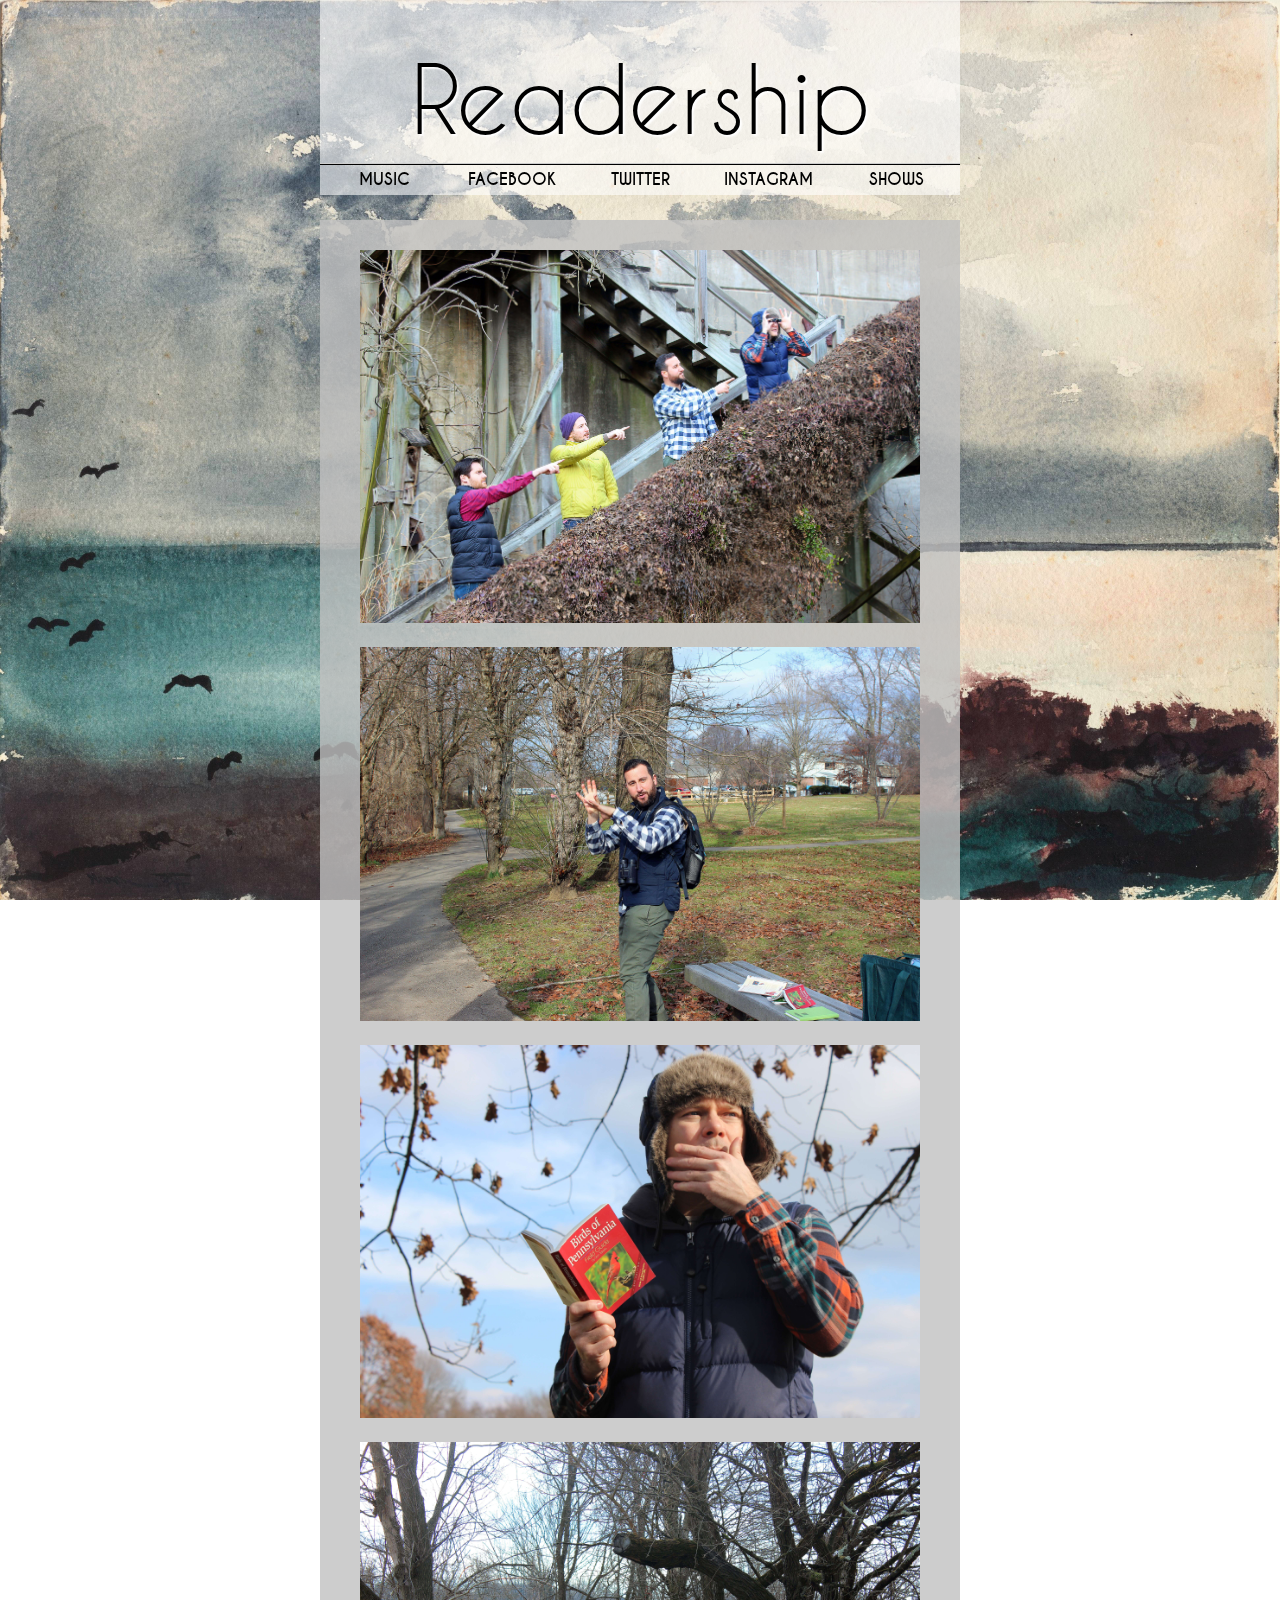
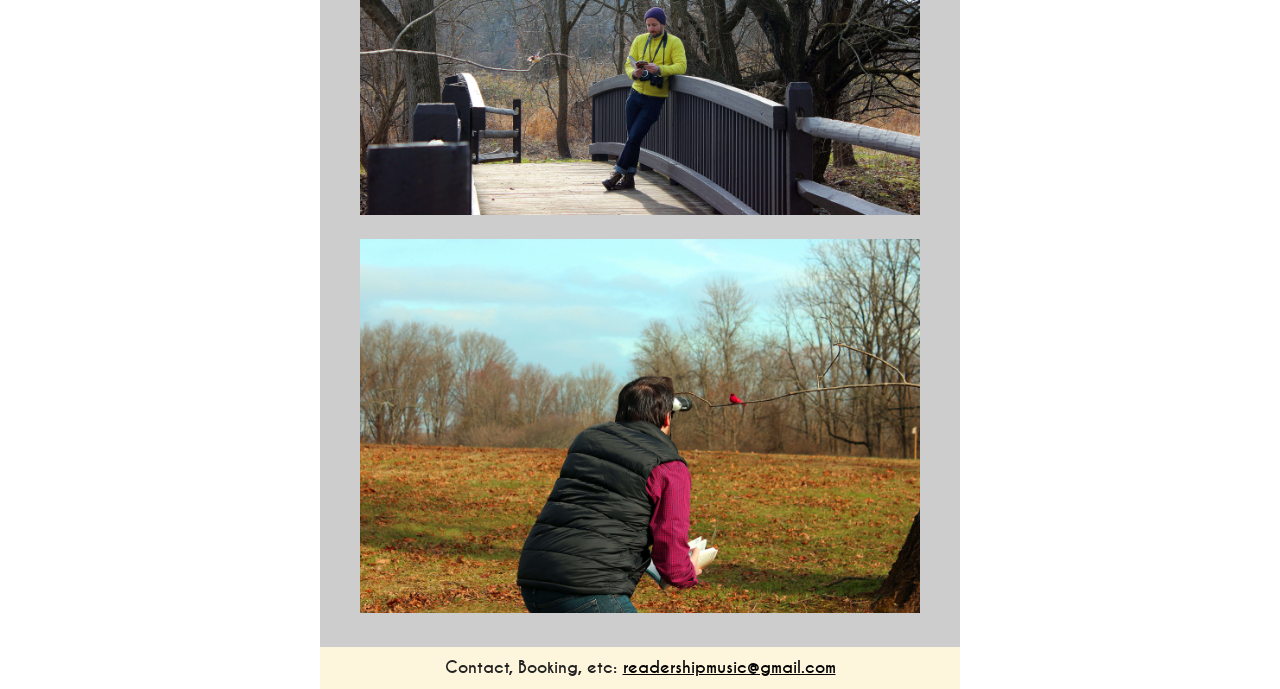
<file: index.html>
<!DOCTYPE html>
<!--[if lt IE 7]><html class="no-js lt-ie9 lt-ie8 lt-ie7"><![endif]-->
<!--[if IE 7]><html class="no-js lt-ie9 lt-ie8"><![endif]-->
<!--[if IE 8]><html class="no-js lt-ie9"><![endif]-->
<!--[if gt IE 8]><!--><html class="no-js"><!--<![endif]-->
  <head>
    <meta charset="utf-8">
    <meta http-equiv="X-UA-Compatible" content="IE=edge,chrome=1">
    <title>Readership</title>
    <meta name="keywords" content="indie pop, indie band, philly, philadelphia, readership, trackjackets, wired to fly">
    <meta name="description" content="We're an indie pop music band.">
    <link rel="shortcut icon" href="img/readership-band-photo-icon.jpg">
    <meta name="viewport" content="width=device-width">
    <link rel="stylesheet" href="css/main.css?v=20190127">
    <!--[if lt IE 9]><script src="js/vendor/modernizr-2.6.2.min.js"></script><![endif]-->
  </head>
  <body>
    <!--[if lt IE 7]><p class="chromeframe">You are using an <strong>outdated</strong> browser. Please <a href="http://browsehappy.com/">upgrade your browser</a> or <a href="http://www.google.com/chromeframe/?redirect=true">activate Google Chrome Frame</a> to improve your experience.</p><![endif]-->

    <div id="main-wrapper">
      <header>
        <h1>Readership</h1>
        <hr>
        <nav>
          <ul>
            <li><a href="http://readership.bandcamp.com/" target="_blank" id="bandcamp">MUSIC</a></li>
            <li><a href="https://www.facebook.com/readershipmusic" target="_blank" id="facebook">FACEBOOK</a></li>
            <li><a href="https://twitter.com/readershipmusic" target="_blank" id="twitter">TWITTER</a></li>
            <li><a href="https://instagram.com/readershipmusic/" target="_blank" id="youtube">INSTAGRAM</a></li>
            <li><a href="http://www.songkick.com/artists/8345943-readership" target="_blank" id="shows">SHOWS</a></li>
          </ul>
        </nav>
      </header>

      <section id="main-body">
        <img src="img/2019/IMG_4964_edit.jpg" width="100%" height="auto" alt="Readership - Band">
        <img src="img/2019/IMG_5126_edit.jpg" width="100%" height="auto" alt="Readership - Matt">
        <img src="img/2019/IMG_5135_Adrian_edit.JPG" width="100%" height="auto" alt="Readership - Adrian">
        <img src="img/2019/IMG_5149_edit.jpg" width="100%" height="auto" title="Sexy Gabe" alt="Readership - Sexy Gabe">
        <img src="img/2019/IMG_5158_edit.jpg" width="100%" height="auto" alt="Readership - Greg">
      </section>

      <footer>
        <p>Contact, Booking, etc: <a href="mailto:readershipmusic@gmail.com">readershipmusic@gmail.com</a></p>
      </footer>
    </div>

    <script src="//ajax.googleapis.com/ajax/libs/jquery/1.9.1/jquery.min.js"></script>
    <script>window.jQuery || document.write('<script src="js/vendor/jquery-1.9.1.min.js"><\/script>')</script>
    <script src="js/plugins.js"></script>
    <script src="js/main.js?v=20190127-1"></script>

    <!-- Google Analytics -->
    <script>
      (function(i,s,o,g,r,a,m){i['GoogleAnalyticsObject']=r;i[r]=i[r]||function(){
      (i[r].q=i[r].q||[]).push(arguments)},i[r].l=1*new Date();a=s.createElement(o),
      m=s.getElementsByTagName(o)[0];a.async=1;a.src=g;m.parentNode.insertBefore(a,m)
      })(window,document,'script','//www.google-analytics.com/analytics.js','ga');
      ga('create', 'UA-56452811-1', 'auto');
      ga('send', 'pageview');
    </script>
  </body>
</html>
</file>
<file: css/main.css>
/*! normalize.css v1.1.1 | MIT License | git.io/normalize */article,aside,details,figcaption,figure,footer,header,hgroup,main,nav,section,summary{display:block}audio,canvas,video{display:inline-block;*display:inline;*zoom:1}audio:not([controls]){display:none;height:0}[hidden]{display:none}html{background:#fff;color:#000;font-size:100%;-webkit-text-size-adjust:100%;-ms-text-size-adjust:100%}html,button,input,select,textarea{font-family:sans-serif}body{margin:0}a:focus{outline:thin dotted}a:active,a:hover{outline:0}h1{font-size:2em;margin:0.67em 0}h2{font-size:1.5em;margin:0.83em 0}h3{font-size:1.17em;margin:1em 0}h4{font-size:1em;margin:1.33em 0}h5{font-size:0.83em;margin:1.67em 0}h6{font-size:0.67em;margin:2.33em 0}abbr[title]{border-bottom:1px dotted}b,strong{font-weight:bold}blockquote{margin:1em 40px}dfn{font-style:italic}hr{-moz-box-sizing:content-box;box-sizing:content-box;height:0}mark{background:#ff0;color:#000}p,pre{margin:1em 0}code,kbd,pre,samp{font-family:monospace, serif;_font-family:'courier new', monospace;font-size:1em}pre{white-space:pre;white-space:pre-wrap;word-wrap:break-word}q{quotes:none}q:before,q:after{content:'';content:none}small{font-size:80%}sub,sup{font-size:75%;line-height:0;position:relative;vertical-align:baseline}sup{top:-0.5em}sub{bottom:-0.25em}dl,menu,ol,ul{margin:1em 0}dd{margin:0 0 0 40px}menu,ol,ul{padding:0 0 0 40px}nav ul,nav ol{list-style:none;list-style-image:none}img{border:0;-ms-interpolation-mode:bicubic}svg:not(:root){overflow:hidden}figure{margin:0}form{margin:0}fieldset{border:1px solid #c0c0c0;margin:0 2px;padding:0.35em 0.625em 0.75em}legend{border:0;padding:0;white-space:normal;*margin-left:-7px}button,input,select,textarea{font-size:100%;margin:0;vertical-align:baseline;*vertical-align:middle}button,input{line-height:normal}button,select{text-transform:none}button,html input[type="button"],input[type="reset"],input[type="submit"]{-webkit-appearance:button;cursor:pointer;*overflow:visible}button[disabled],html input[disabled]{cursor:default}input[type="checkbox"],input[type="radio"]{box-sizing:border-box;padding:0;*height:13px;*width:13px}input[type="search"]{-webkit-appearance:textfield;-moz-box-sizing:content-box;-webkit-box-sizing:content-box;box-sizing:content-box}input[type="search"]::-webkit-search-cancel-button,input[type="search"]::-webkit-search-decoration{-webkit-appearance:none}button::-moz-focus-inner,input::-moz-focus-inner{border:0;padding:0}textarea{overflow:auto;vertical-align:top}table{border-collapse:collapse;border-spacing:0}html,button,input,select,textarea{color:#222}body{font-size:1em;line-height:1.4}::-moz-selection{background:#b3d4fc;text-shadow:none}::selection{background:#b3d4fc;text-shadow:none}hr{display:block;height:1px;border:0;border-top:1px solid #ccc;margin:1em 0;padding:0}img{vertical-align:middle}fieldset{border:0;margin:0;padding:0}textarea{resize:vertical}.chromeframe{margin:0.2em 0;background:#ccc;color:#000;padding:0.2em 0}@font-face{font-family:'caviar_dreamsbold';src:url(../fonts/caviar_dreams_bold-webfont.woff2) format("woff2"),url(../fonts/caviar_dreams_bold-webfont.woff) format("woff");font-weight:normal;font-style:normal}@font-face{font-family:'caviar_dreamsregular';src:url(../fonts/caviardreams-webfont.woff2) format("woff2"),url(../fonts/caviardreams-webfont.woff) format("woff");font-weight:normal;font-style:normal}body{font-family:'caviar_dreamsbold';font-weight:normal;font-style:normal;padding:0;margin:0}#main-wrapper{width:640px;margin:0 auto}a:hover,a:active,a:focus{outline:0}header{padding-top:35px;background:url(../img/header-bg.png) 0 0 repeat;margin-bottom:25px}header h1{font-family:'caviar_dreamsregular';font-size:570%;font-weight:normal;font-style:normal;color:#000;padding:0;margin:0;text-align:center;text-shadow:2px 2px 2px #fff}header hr{margin:0;padding:0;background-color:#000}nav{text-align:center;padding:4px 0;margin:0}nav ul{padding:0;margin:0;width:100%;display:table;table-layout:fixed}nav ul li{display:table-cell;width:auto;text-align:center}nav ul li a{color:#000;text-decoration:none;outline:0}a:hover{text-decoration:underline;color:#e96e22}#main-body{background-color:rgba(192,192,192,0.8);padding:30px 40px 10px;margin:0}#main-body article{border-bottom:1px solid #000;padding-bottom:10px;margin-bottom:20px}#main-body article h2{font-size:20px;padding:0;margin:0;font-weight:normal;font-style:normal}#main-body article h3{font-size:16px;padding:0;margin:0;font-weight:normal;font-style:normal}#main-body article .news-date{font-size:12px;padding:0;margin:0;font-weight:normal;font-style:normal;color:#e96e22}#main-body article p{font-size:14px;font-weight:normal;font-style:normal}#main-body article p:last-of-type{padding:0;margin:0}#main-body article img{display:block;border:none;margin-bottom:8px}img:nth-child(n+1){margin-bottom:24px}article a{color:#000;outline:0}article h2+div{padding-top:8px}article .info{padding:0 0 12px}article .info ol{margin:0;padding:0 0 10px 30px}article figure{padding:0 0 10px 10px;float:right}footer{background:url(../img/body-bg.png) 0 0 repeat;padding:10px 40px;margin:0;text-align:center}footer p{padding:0;margin:0}footer a{color:#000}.backstretch img{top:0 !important}@media only screen and (max-width: 480px){.backstretch img{display:none !important}html{background:url(../img/arcticballoon1.jpg) no-repeat center center fixed;-webkit-background-size:cover;-moz-background-size:cover;-o-background-size:cover;background-size:cover}}.ir{background-color:transparent;border:0;overflow:hidden;*text-indent:-9999px}.ir:before{content:"";display:block;width:0;height:150%}.hidden{display:none !important;visibility:hidden}.visuallyhidden{border:0;clip:rect(0 0 0 0);height:1px;margin:-1px;overflow:hidden;padding:0;position:absolute;width:1px}.visuallyhidden.focusable:active,.visuallyhidden.focusable:focus{clip:auto;height:auto;margin:0;overflow:visible;position:static;width:auto}.invisible{visibility:hidden}.clearfix:before,.clearfix:after{content:" ";display:table}.clearfix:after{clear:both}.clearfix{*zoom:1}@media print{*{background:transparent !important;color:#000 !important;box-shadow:none !important;text-shadow:none !important}a,a:visited{text-decoration:underline}a[href]:after{content:" (" attr(href) ")"}abbr[title]:after{content:" (" attr(title) ")"}.ir a:after,a[href^="javascript:"]:after,a[href^="#"]:after{content:""}pre,blockquote{border:1px solid #999;page-break-inside:avoid}thead{display:table-header-group}tr,img{page-break-inside:avoid}img{max-width:100% !important}@page{margin:0.5cm}p,h2,h3{orphans:3;widows:3}h2,h3{page-break-after:avoid}}
</file>
